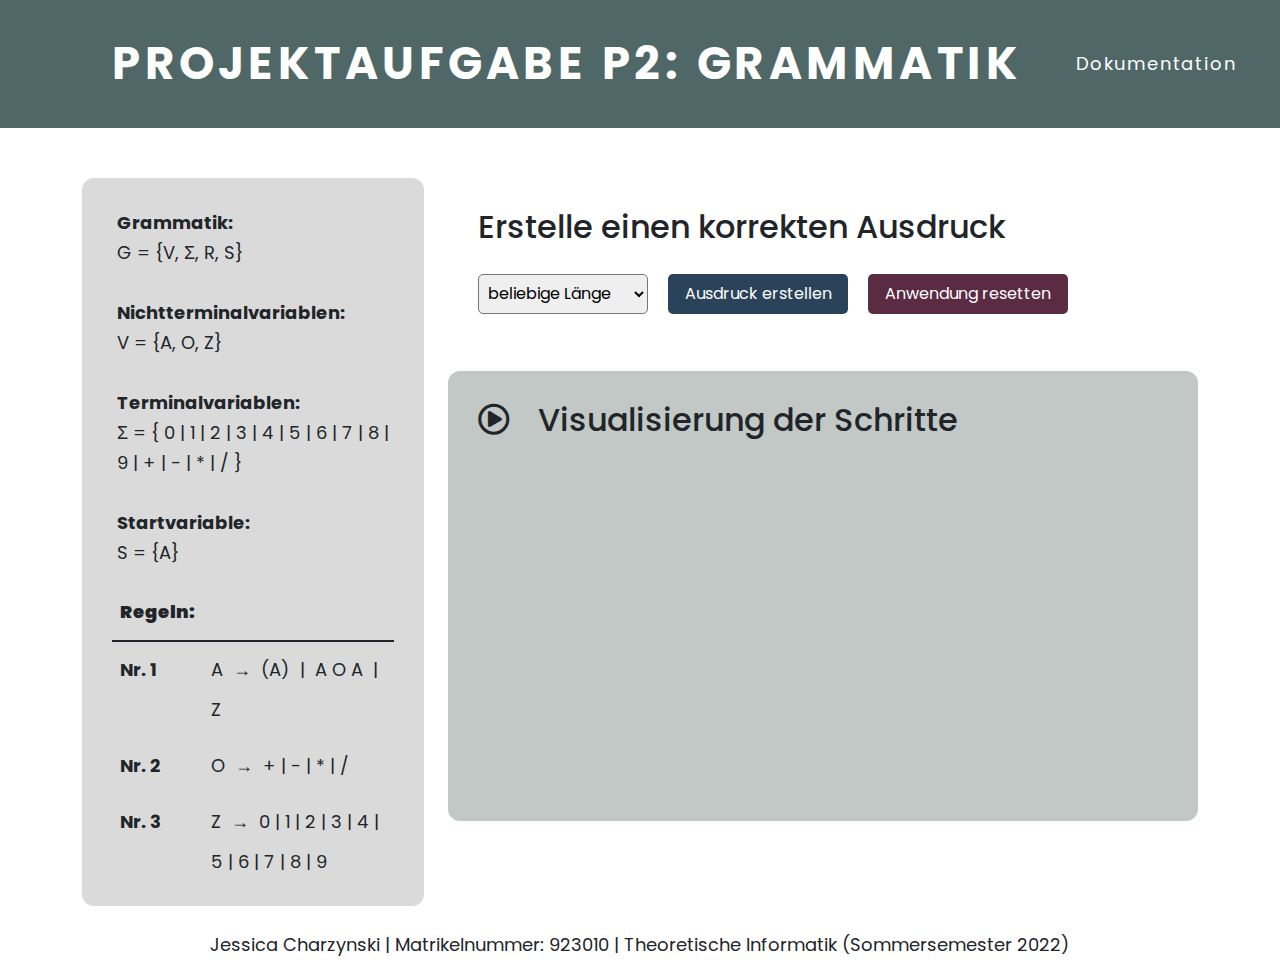
<file: index.html>
<!DOCTYPE html>
<html lang="de">

<head>
    <meta charset="utf-8">
    <meta name="viewport" content="width=device-width, initial-scale=1.0, shrink-to-fit=no">
    <title>P2: Grammatik</title>
    <link rel="stylesheet" href="assets/bootstrap/css/bootstrap.min.css">
    <link rel="stylesheet" href="https://fonts.googleapis.com/css?family=Poppins&amp;display=swap">
    <link rel="stylesheet" href="assets/fonts/fontawesome-all.min.css">
    <link rel="stylesheet" href="assets/css/introjs.min.css">
    <link rel="stylesheet" href="assets/css/styles.css">
</head>

<body>
    <nav class="navbar navbar-light navbar-expand-md">
        <div class="container-fluid"><a class="navbar-brand" href=""><strong>Projektaufgabe P2: Grammatik</strong><br></a>
            <div class="collapse navbar-collapse" id="navcol-1">
                <div class="collapse navbar-collapse" id="navbarResponsive">
                    <ul class="navbar-nav ms-auto">
                        <li class="nav-item"><a class="nav-link" href="dokumentation.html" data-intro="Hier geht es zu der Dokumentation.">Dokumentation</a></li>
                        <li class="nav-item"><a class="nav-link" onclick="introJs().start()">Tour</a></li>
                    </ul>
                </div>
            </div>
        </div>
    </nav>
    <main>
        <div class="container">
            <div class="row">
                <div class="col" id="ColumnLeft">
                    <div class="grey-box" data-intro="Alle wichtigen Informationen zu der Grammatik befinden sich in der Box auf der linken Seite.">
                        <p class="text-in-box"><strong>Grammatik:&nbsp;</strong><br>G = {V, Σ, R, S}<br><br><strong>Nichtterminalvariablen:&nbsp;</strong><br>V = {A, O, Z}<br><br><strong>Terminalvariablen:&nbsp;</strong><br>Σ = { 0 | 1 | 2 | 3 | 4 | 5 | 6 | 7 | 8 | 9 | + | - | * | / }<br><br><strong>Startvariable:</strong><br>S = {A}<br></p>
                        <div class="table-responsive">
                            <table class="table">
                                <thead>
                                    <tr>
                                        <th><strong>Regeln:</strong><br></th>
                                        <th></th>
                                    </tr>
                                </thead>
                                <tbody>
                                    <tr id="Regel1">
                                        <td style="border-style: solid;"><strong>Nr. 1</strong></td>
                                        <td style="border-style: solid;">A&nbsp; →&nbsp; (A)&nbsp; |&nbsp; A O A&nbsp; |&nbsp; Z</td>
                                    </tr>
                                    <tr id="Regel2">
                                        <td style="border-style: hidden;"><strong>Nr. 2</strong></td>
                                        <td style="border-style: hidden;">O&nbsp;&nbsp;<strong>→</strong>&nbsp; + | - | * | /</td>
                                    </tr>
                                    <tr id="Regel3">
                                        <td style="border-style: hidden;"><strong>Nr. 3</strong></td>
                                        <td style="border-style: hidden;">Z&nbsp;&nbsp;<strong>→</strong>&nbsp; 0 | 1 | 2 | 3 | 4 | 5 | 6 | 7 | 8 | 9</td>
                                    </tr>
                                </tbody>
                            </table>
                        </div>
                    </div>
                </div>
                <div class="col" id="ColumnRight">
                    <div id="Eingabe" class="eingabe-box">
                        <h3>Erstelle einen korrekten Ausdruck</h3><select id="select" data-intro="Wähle eine Länge aus: kurz (3 bis 5 Zeichen), mittellang (15 Zeichen) oder lang (25 Zeichen). Alternativ kann auch eine beliebige Länge gewählt werden.">
                            <option value="0" selected="">beliebige Länge</option>
                            <option value="1">kurz</option>
                            <option value="2">mittel</option>
                            <option value="3">lang</option>
                        </select><button class="button-ausdruck" type="button" data-intro="Mit diesem Button wird entsprechend der Grammatik ein zufälliger, arithmetischer Ausdruck ausgegeben." onclick="getItem()">Ausdruck erstellen</button><button class="button-reset" type="button" data-intro="Mit diesem Button wird die komplette Anwendung in ihren Ausgangszustand zurückgesetzt." onclick="reloadThePage()">Anwendung resetten</button><br><output id="expression"></output>
                    </div>
                    <div id="Ausgabe" class="ausgabe-box">
                        <h3 class="heading-animation"><i id="playbutton" class="far fa-play-circle" data-intro="Mit einem Klick auf den Play-Button werden die einzelnen Schritte der Ableitung angezeigt." onclick="showAnimation()"></i>

Visualisierung der Schritte</h3><p class="text" id="animation"></p>
                    </div>
                </div>
            </div>
        </div>
    </main>
    <footer>
        <p class="footer">Jessica Charzynski | Matrikelnummer: 923010 | Theoretische Informatik (Sommersemester 2022)</p>
    </footer>
    <script src="assets/bootstrap/js/bootstrap.min.js"></script>
    <script src="assets/js/grammatik.js"></script>
    <script src="assets/js/intro.min.js"></script>
</body>

</html>
</file>
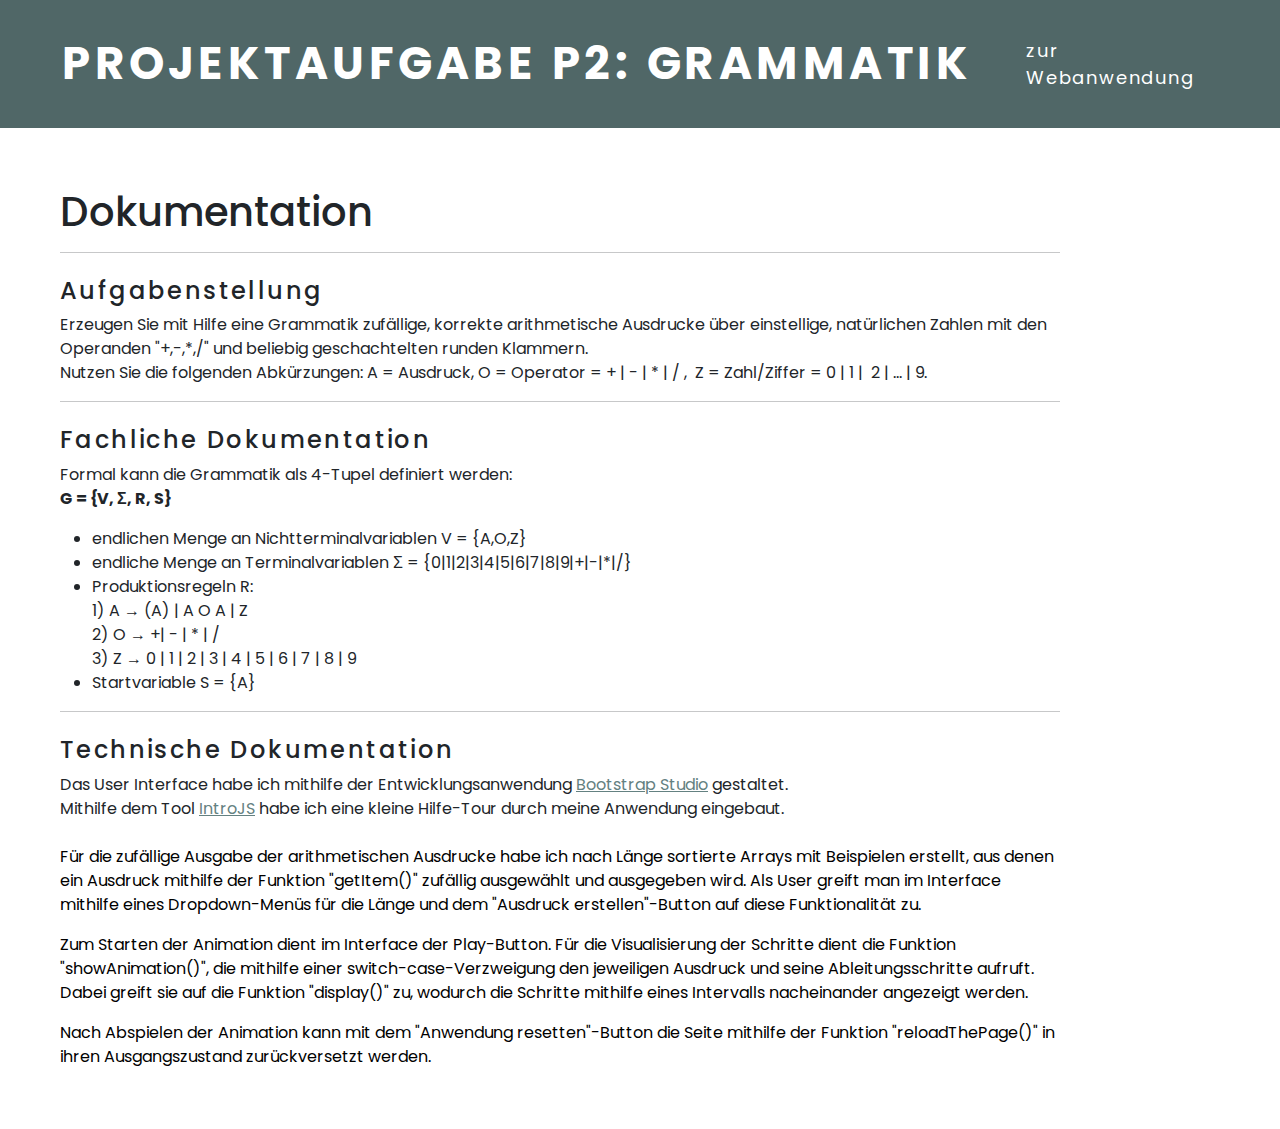
<file: dokumentation.html>
<!DOCTYPE html>
<html lang="en">

<head>
    <meta charset="utf-8">
    <meta name="viewport" content="width=device-width, initial-scale=1.0, shrink-to-fit=no">
    <title>ESA2</title>
    <link rel="stylesheet" href="assets/bootstrap/css/bootstrap.min.css">
    <link rel="stylesheet" href="https://fonts.googleapis.com/css?family=Poppins&amp;display=swap">
    <link rel="stylesheet" href="assets/fonts/fontawesome-all.min.css">
    <link rel="stylesheet" href="assets/css/introjs.min.css">
    <link rel="stylesheet" href="assets/css/styles.css">
</head>

<body>
    <nav class="navbar navbar-light navbar-expand-md" style="padding-left: 50px;">
        <div class="container-fluid"><a class="navbar-brand" href=""><strong>Projektaufgabe P2: Grammatik</strong><br></a>
            <div class="collapse navbar-collapse" id="navcol-1">
                <div class="collapse navbar-collapse" id="navbarResponsive">
                    <ul class="navbar-nav ms-auto">
                        <li class="nav-item"><a class="nav-link" href="index.html">zur Webanwendung</a></li>
                    </ul>
                </div>
            </div>
        </div>
    </nav>
    <div class="dokumentation">
        <h2>Dokumentation</h2>
        <hr>
        <h5>Aufgabenstellung</h5>
        <p>Erzeugen Sie mit Hilfe eine Grammatik zufällige, korrekte arithmetische Ausdrucke über&nbsp;einstellige,&nbsp;natürlichen Zahlen mit den Operanden "+,-,*,/" und beliebig geschachtelten runden Klammern.<br>Nutzen Sie die folgenden Abkürzungen: A = Ausdruck, O = Operator = + | - | * | / ,&nbsp;&nbsp;Z = Zahl/Ziffer = 0 | 1 |&nbsp; 2 | ... | 9.<br></p>
        <hr>
        <h5>Fachliche Dokumentation</h5>
        <p>Formal kann die Grammatik als 4-Tupel definiert werden:<br><strong>G = {V, Σ, R, S}</strong><br></p>
        <ul>
            <li>endlichen Menge an Nichtterminalvariablen V = {A,O,Z}</li>
            <li>endliche Menge an Terminalvariablen Σ&nbsp;= {0|1|2|3|4|5|6|7|8|9|+|-|*|/}<br></li>
            <li>Produktionsregeln R:<br>1) A → (A) | A O A | Z<br>2) O → +| - | * | /<br>3) Z → 0 | 1 | 2 | 3 | 4 | 5 | 6 | 7 | 8 | 9<br></li>
            <li>Startvariable S = {A}</li>
        </ul>
        <hr>
        <h5>Technische Dokumentation</h5>
        <p>Das User Interface habe ich mithilfe der&nbsp;Entwicklungsanwendung&nbsp;<a href="https://bootstrapstudio.io/" target="_blank">Bootstrap Studio</a>&nbsp;gestaltet.&nbsp;<br>Mithilfe dem Tool <a href="https://introjs.com/" target="_blank">IntroJS</a> habe ich eine kleine Hilfe-Tour durch meine Anwendung eingebaut.<br><br><span style="color: rgb(0, 0, 0);">Für die zufällige Ausgabe der arithmetischen Ausdrucke habe ich nach Länge sortierte Arrays mit Beispielen erstellt, aus denen ein Ausdruck mithilfe der Funktion "getItem()" zufällig ausgewählt und ausgegeben wird.&nbsp;Als User greift man im Interface mithilfe eines Dropdown-Menüs für die Länge und dem "Ausdruck erstellen"-Button auf diese Funktionalität zu.</span><br></p><script src="https://gist.github.com/jessica-charzynski/e7d259f298334dd371444dc308716c17.js"></script>
        <p><span style="color: rgb(0, 0, 0);">Zum Starten der Animation dient im Interface der Play-Button. Für die Visualisierung der Schritte dient die Funktion "showAnimation()", die mithilfe einer switch-case-Verzweigung den jeweiligen Ausdruck und seine Ableitungsschritte aufruft. Dabei greift sie auf die Funktion "display()" zu, wodurch die Schritte mithilfe eines Intervalls nacheinander angezeigt werden.</span><br></p><script src="https://gist.github.com/jessica-charzynski/cef1bc05891f07a7a803c9a416200b8d.js"></script>
        <p><span style="color: rgb(0, 0, 0);">Nach Abspielen der Animation kann mit dem "Anwendung resetten"-Button die Seite mithilfe der Funktion "reloadThePage()" in ihren Ausgangszustand zurückversetzt werden.</span><br></p>
    </div>
    <script src="assets/bootstrap/js/bootstrap.min.js"></script>
    <script src="assets/js/grammatik.js"></script>
    <script src="assets/js/intro.min.js"></script>
</body>

</html>
</file>
<file: assets/css/styles.css>
body {
  background-color: #ffffff;
  font-family: Poppins, sans-serif;
}

.navbar {
  background-color: #506767;
  padding: 25px 25px 25px 100px;
  margin-bottom: 50px;
}

.navbar-brand {
  font-size: 45px;
  font-weight: 500;
  letter-spacing: 0.1em;
  text-transform: uppercase;
  color: #fff !important;
}

.nav-item {
  padding-left: 30px;
  padding-right: 30px;
}

.nav-link {
  font-size: 18px;
  letter-spacing: 0.1em;
  color: #fff !important;
}

.nav-link:hover {
  text-decoration: underline;
  text-underline-offset: 5px;
}

h1 {
  font-size: 60px;
}

h2 {
  font-size: 40px;
}

h3 {
  font-size: 32px;
}

h4 {
  font-size: 28px;
}

h5 {
  font-size: 24px;
  margin-top: 24px;
  border-top: black;
  letter-spacing: 0.1em;
}

h6 {
  font-size: 20px;
}

p {
  font-size: 16px;
}

ul {
  font-size: 16px;
}

.grey-box {
  background-color: #dadada;
  height: 100%;
  width: 100%;
  border-radius: 12px;
}

.text-in-box {
  padding: 30px 30px 0px 35px;
  line-height: 30px;
  font-size: 18px;
}

.table-responsive {
  padding: 0px 30px 0px 30px;
  font-size: 18px;
  line-height: 40px;
}

.eingabe-box {
  padding: 30px;
}

form {
  margin: 20px 0px 20px 0px;
}

.form-text {
  font-size: 16px;
}

select {
  margin-top: 20px;
  margin-right: 20px;
  width: 170px;
  height: 40px;
  border-radius: 5px;
  padding-left: 5px;
}

.button-ausdruck {
  height: 40px;
  width: 180px;
  margin-right: 20px;
  color: white;
  background-color: #2A435B;
  border: none;
  border-radius: 5px;
}

.button-ausdruck:hover {
  background-color: steelblue;
}

.button-reset {
  height: 40px;
  width: 200px;
  margin-right: 40px;
  color: white;
  background-color: #5B2A43;
  border: none;
  border-radius: 5px;
}

.button-reset:hover {
  background-color: steelblue;
}

#expression {
  font-size: 18px;
  font-weight: 600;
  margin-top: 20px;
}

.ausgabe-box {
  background-color: #C2C8C6;
  width: 750px;
  height: 450px;
  padding: 30px;
  overflow: auto;
  border-radius: 12px;
}

.far.fa-play-circle {
  margin-right: 20px;
  cursor: pointer;
}

#animation {
  margin-top: 20px;
  font-size: 20px;
  line-height: 40px;
}

.footer {
  margin-top: 25px;
  text-align: center;
  font-size: 18px;
}

.dokumentation {
  margin: 60px;
  width: 1000px;
}

a {
  color: #648181;
  cursor: pointer;
}
</file>
<file: assets/css/introjs.min.css>
.introjs-overlay {
  position: absolute;
  -webkit-box-sizing: content-box;
  box-sizing: content-box;
  z-index: 999999;
  opacity: 0;
  -webkit-transition: all .3s ease-out;
  -o-transition: all .3s ease-out;
  transition: all .3s ease-out;
}

.introjs-showElement {
  z-index: 9999999!important;
}

tr.introjs-showElement > td {
  z-index: 9999999!important;
  position: relative;
}

tr.introjs-showElement > th {
  z-index: 9999999!important;
  position: relative;
}

.introjs-disableInteraction {
  z-index: 99999999!important;
  position: absolute;
  background-color: #fff;
  opacity: 0;
}

.introjs-relativePosition {
  position: relative;
}

.introjs-helperLayer {
  -webkit-box-sizing: content-box;
  box-sizing: content-box;
  position: absolute;
  z-index: 9999998;
  border-radius: 4px;
  -webkit-transition: all .3s ease-out;
  -o-transition: all .3s ease-out;
  transition: all .3s ease-out;
}

.introjs-helperLayer * {
  -webkit-box-sizing: content-box;
  box-sizing: content-box;
}

.introjs-helperLayer :before {
  -webkit-box-sizing: content-box;
  box-sizing: content-box;
}

.introjs-helperLayer :after {
  -webkit-box-sizing: content-box;
  box-sizing: content-box;
}

.introjs-tooltipReferenceLayer {
  font-family: Poppins, sans-serif;
  -webkit-box-sizing: content-box;
  box-sizing: content-box;
  position: absolute;
  visibility: hidden;
  z-index: 100000000;
  background-color: transparent;
  -webkit-transition: all .3s ease-out;
  -o-transition: all .3s ease-out;
  transition: all .3s ease-out;
}

.introjs-tooltipReferenceLayer * {
  font-family: Poppins, sans-serif;
}

.introjs-helperNumberLayer {
  font-family: Poppins, sans-serif;
  color: #9e9e9e;
  text-align: center;
  padding-top: 10px;
  padding-bottom: 10px;
}

.introjs-arrow {
  border: 5px solid transparent;
  content: "";
  position: absolute;
}

.introjs-arrow.top {
  top: -10px;
  left: 10px;
  border-bottom-color: #fff;
}

.introjs-arrow.top-right {
  top: -10px;
  right: 10px;
  border-bottom-color: #fff;
}

.introjs-arrow.top-middle {
  top: -10px;
  left: 50%;
  margin-left: -5px;
  border-bottom-color: #fff;
}

.introjs-arrow.right {
  right: -10px;
  top: 10px;
  border-left-color: #fff;
}

.introjs-arrow.right-bottom {
  bottom: 10px;
  right: -10px;
  border-left-color: #fff;
}

.introjs-arrow.bottom {
  bottom: -10px;
  left: 10px;
  border-top-color: #fff;
}

.introjs-arrow.bottom-right {
  bottom: -10px;
  right: 10px;
  border-top-color: #fff;
}

.introjs-arrow.bottom-middle {
  bottom: -10px;
  left: 50%;
  margin-left: -5px;
  border-top-color: #fff;
}

.introjs-arrow.left {
  left: -10px;
  top: 10px;
  border-right-color: #fff;
}

.introjs-arrow.left-bottom {
  left: -10px;
  bottom: 10px;
  border-right-color: #fff;
}

.introjs-tooltip {
  -webkit-box-sizing: content-box;
  box-sizing: content-box;
  position: absolute;
  visibility: visible;
  background-color: #fff;
  min-width: 250px;
  max-width: 300px;
  border-radius: 5px;
  -webkit-box-shadow: 0 3px 30px rgba(33,33,33,.3);
  box-shadow: 0 3px 30px rgba(33,33,33,.3);
  -webkit-transition: opacity .1s ease-out;
  -o-transition: opacity .1s ease-out;
  transition: opacity .1s ease-out;
}

.introjs-tooltiptext {
  padding: 20px;
}

.introjs-dontShowAgain {
  padding-left: 20px;
  padding-right: 20px;
}

.introjs-dontShowAgain input {
  padding: 0;
  margin: 0;
  margin-bottom: 2px;
  display: inline;
  width: 10px;
  height: 10px;
}

.introjs-dontShowAgain label {
  font-size: 14px;
  display: inline-block;
  font-weight: 400;
  display: inline-block;
  margin: 0 0 0 5px;
  padding: 0;
  background-color: #fff;
  color: #616161;
  -webkit-user-select: none;
  -moz-user-select: none;
  -ms-user-select: none;
  user-select: none;
}

.introjs-tooltip-title {
  font-size: 18px;
  margin: 0;
  padding: 0;
  font-weight: 700;
  float: left;
  line-height: 32px;
}

.introjs-tooltip-header {
  padding-left: 20px;
  padding-right: 20px;
  padding-top: 10px;
}

.introjs-tooltip-header:after {
  content: ".";
  visibility: hidden;
  display: block;
  height: 0;
  clear: both;
}

.introjs-tooltipbuttons {
  border-top: 1px solid #e0e0e0;
  padding: 10px;
  text-align: right;
  white-space: nowrap;
}

.introjs-tooltipbuttons:after {
  content: "";
  visibility: hidden;
  display: block;
  height: 0;
  clear: both;
}

.introjs-button {
  -webkit-box-sizing: content-box;
  box-sizing: content-box;
  position: relative;
  overflow: visible;
  display: inline-block;
  padding: .5rem 1rem;
  border: 1px solid #bdbdbd;
  text-decoration: none;
  text-shadow: 1px 1px 0 #fff;
  font-size: 14px;
  color: #424242;
  white-space: nowrap;
  cursor: pointer;
  outline: 0;
  background-color: #f4f4f4;
  border-radius: .2em;
  zoom: 1;
  display: inline;
}

.introjs-button:hover {
  outline: 0;
  text-decoration: none;
  border-color: #9e9e9e;
  background-color: #e0e0e0;
  color: #212121;
}

.introjs-button:focus {
  outline: 0;
  text-decoration: none;
  background-color: #eee;
  -webkit-box-shadow: 0 0 0 .2rem rgba(158,158,158,.5);
  box-shadow: 0 0 0 .2rem rgba(158,158,158,.5);
  border: 1px solid #616161;
  color: #212121;
}

.introjs-button:active {
  outline: 0;
  text-decoration: none;
  background-color: #e0e0e0;
  border-color: #9e9e9e;
  color: #212121;
}

.introjs-button::-moz-focus-inner {
  padding: 0;
  border: 0;
}

.introjs-skipbutton {
  -webkit-box-sizing: content-box;
  box-sizing: content-box;
  color: #616161;
  float: right;
  font-size: 20px;
  cursor: pointer;
  font-weight: 700;
  line-height: 1;
  text-align: center;
  padding: 7px 10px;
}

.introjs-skipbutton:focus, .introjs-skipbutton:hover {
  color: #212121;
  outline: 0;
  text-decoration: none;
}

.introjs-prevbutton {
  float: left;
}

.introjs-nextbutton {
  float: right;
}

.introjs-disabled {
  color: #9e9e9e;
  border-color: #bdbdbd;
  -webkit-box-shadow: none;
  box-shadow: none;
  cursor: default;
  background-color: #f4f4f4;
  background-image: none;
  text-decoration: none;
}

.introjs-disabled:focus, .introjs-disabled:hover {
  color: #9e9e9e;
  border-color: #bdbdbd;
  -webkit-box-shadow: none;
  box-shadow: none;
  cursor: default;
  background-color: #f4f4f4;
  background-image: none;
  text-decoration: none;
}

.introjs-hidden {
  display: none;
}

.introjs-bullets {
  text-align: center;
  padding-top: 10px;
  padding-bottom: 10px;
}

.introjs-bullets ul {
  -webkit-box-sizing: content-box;
  box-sizing: content-box;
  clear: both;
  margin: 0 auto 0;
  padding: 0;
  display: inline-block;
}

.introjs-bullets ul li {
  -webkit-box-sizing: content-box;
  box-sizing: content-box;
  list-style: none;
  float: left;
  margin: 0 2px;
}

.introjs-bullets ul li a {
  -webkit-transition: width .1s ease-in;
  -o-transition: width .1s ease-in;
  transition: width .1s ease-in;
  -webkit-box-sizing: content-box;
  box-sizing: content-box;
  display: block;
  width: 6px;
  height: 6px;
  background: #ccc;
  border-radius: 10px;
  text-decoration: none;
  cursor: pointer;
}

.introjs-bullets ul li a:focus, .introjs-bullets ul li a:hover {
  width: 15px;
  background: #999;
  text-decoration: none;
  outline: 0;
}

.introjs-bullets ul li a.active {
  width: 15px;
  background: #999;
}

.introjs-progress {
  -webkit-box-sizing: content-box;
  box-sizing: content-box;
  overflow: hidden;
  height: 10px;
  margin: 10px;
  border-radius: 4px;
  background-color: #e0e0e0;
}

.introjs-progressbar {
  -webkit-box-sizing: content-box;
  box-sizing: content-box;
  float: left;
  width: 0%;
  height: 100%;
  font-size: 10px;
  line-height: 10px;
  text-align: center;
  background-color: #08c;
}

.introjsFloatingElement {
  position: absolute;
  height: 0;
  width: 0;
  left: 50%;
  top: 50%;
}

.introjs-fixedTooltip {
  position: fixed;
}

.introjs-hint {
  -webkit-box-sizing: content-box;
  box-sizing: content-box;
  position: absolute;
  background: 0 0;
  width: 20px;
  height: 15px;
  cursor: pointer;
}

.introjs-hint:focus {
  border: 0;
  outline: 0;
}

.introjs-hint:hover > .introjs-hint-pulse {
  background-color: rgba(60,60,60,.57);
}

.introjs-hidehint {
  display: none;
}

.introjs-fixedhint {
  position: fixed;
}

@keyframes introjspulse {
  0% {
    -webkit-transform: scale(.95);
    transform: scale(.95);
    -webkit-box-shadow: 0 0 0 0 rgba(0,0,0,.7);
    box-shadow: 0 0 0 0 rgba(0,0,0,.7);
  }
  70% {
    -webkit-transform: scale(1);
    transform: scale(1);
    -webkit-box-shadow: 0 0 0 10px transparent;
    box-shadow: 0 0 0 10px transparent;
  }
  100% {
    -webkit-transform: scale(.95);
    transform: scale(.95);
    -webkit-box-shadow: 0 0 0 0 transparent;
    box-shadow: 0 0 0 0 transparent;
  }
}

.introjs-hint-pulse {
  -webkit-box-sizing: content-box;
  box-sizing: content-box;
  width: 15px;
  height: 15px;
  border-radius: 30px;
  background-color: rgba(136,136,136,.24);
  z-index: 10;
  position: absolute;
  -webkit-transition: all .2s ease-out;
  -o-transition: all .2s ease-out;
  transition: all .2s ease-out;
  -webkit-animation: introjspulse 2s infinite;
  animation: introjspulse 2s infinite;
}

.introjs-hint-no-anim .introjs-hint-pulse {
  -webkit-animation: none;
  animation: none;
}

.introjs-hint-dot {
  -webkit-box-sizing: content-box;
  box-sizing: content-box;
  background: 0 0;
  border-radius: 60px;
  height: 50px;
  width: 50px;
  position: absolute;
  top: -18px;
  left: -18px;
  z-index: 1;
  opacity: 0;
}

/* # sourceMappingURL=introjs.min.css.map */
</file>
